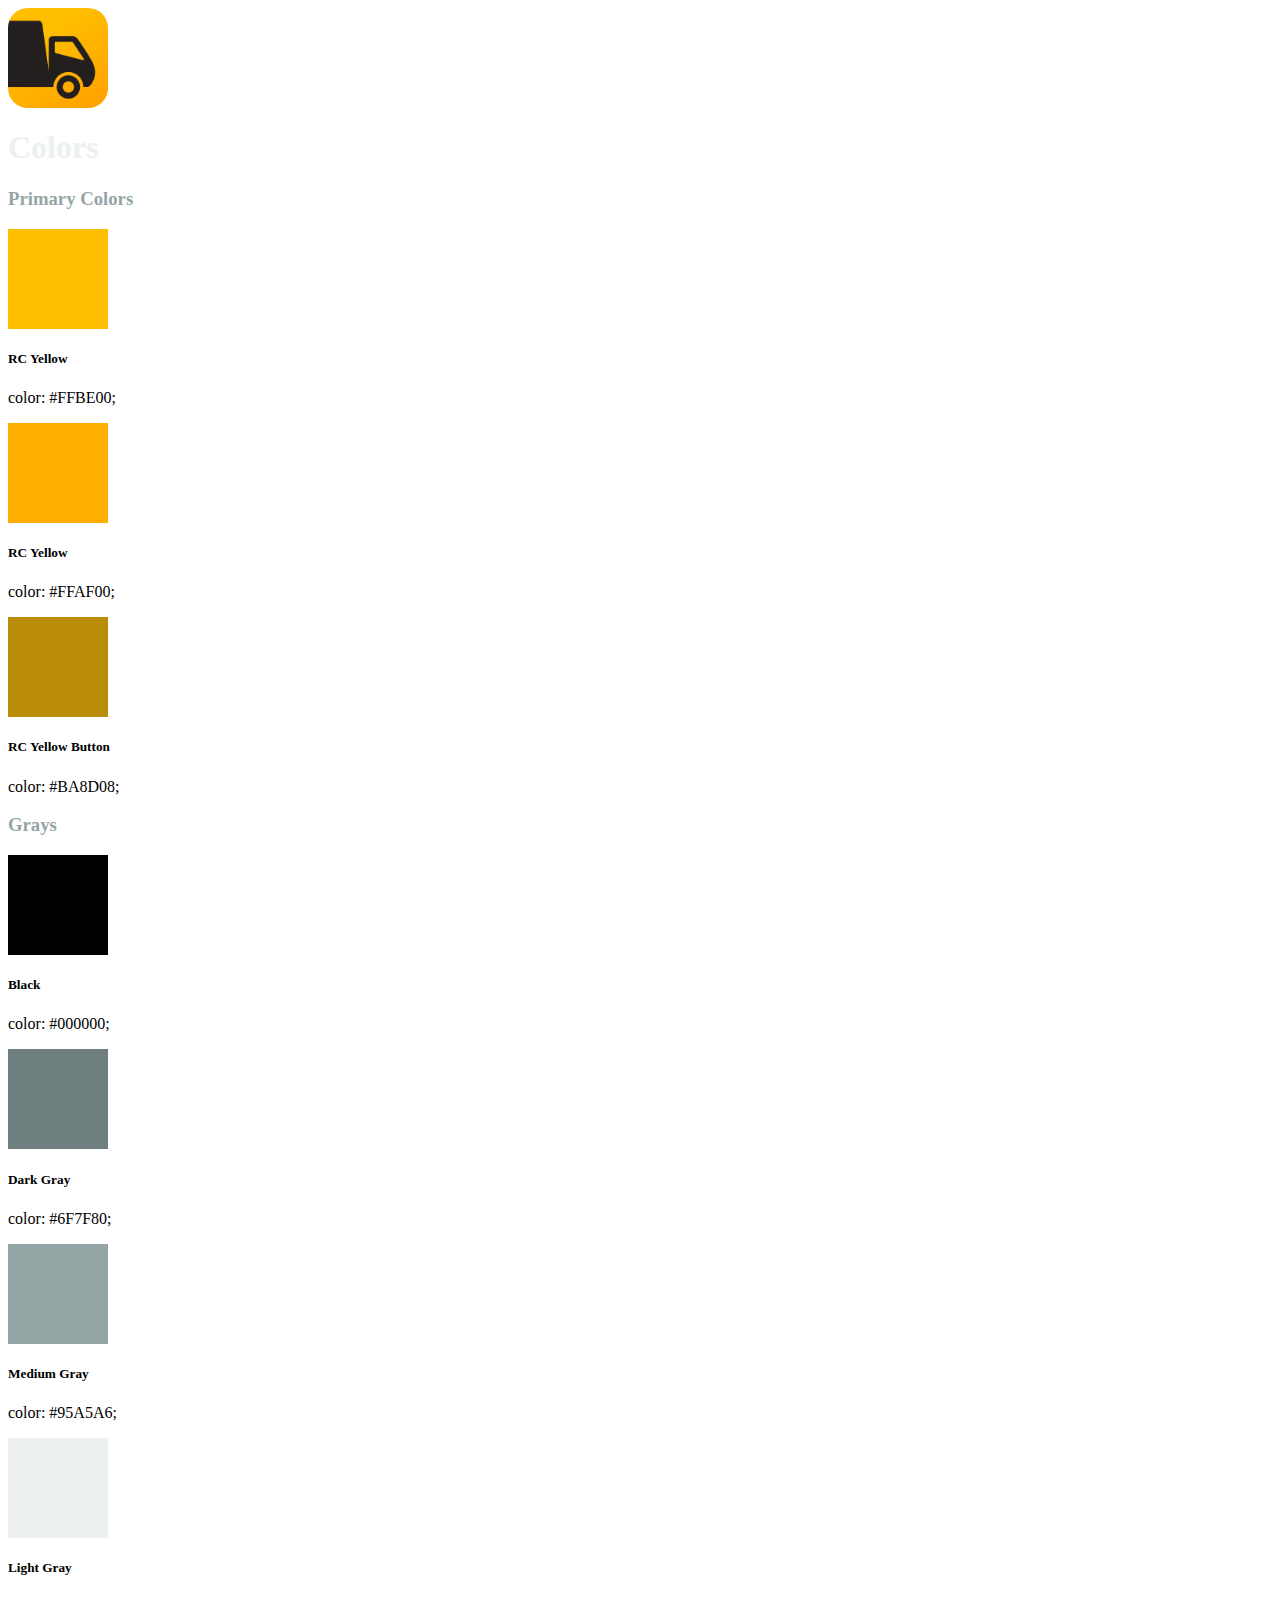
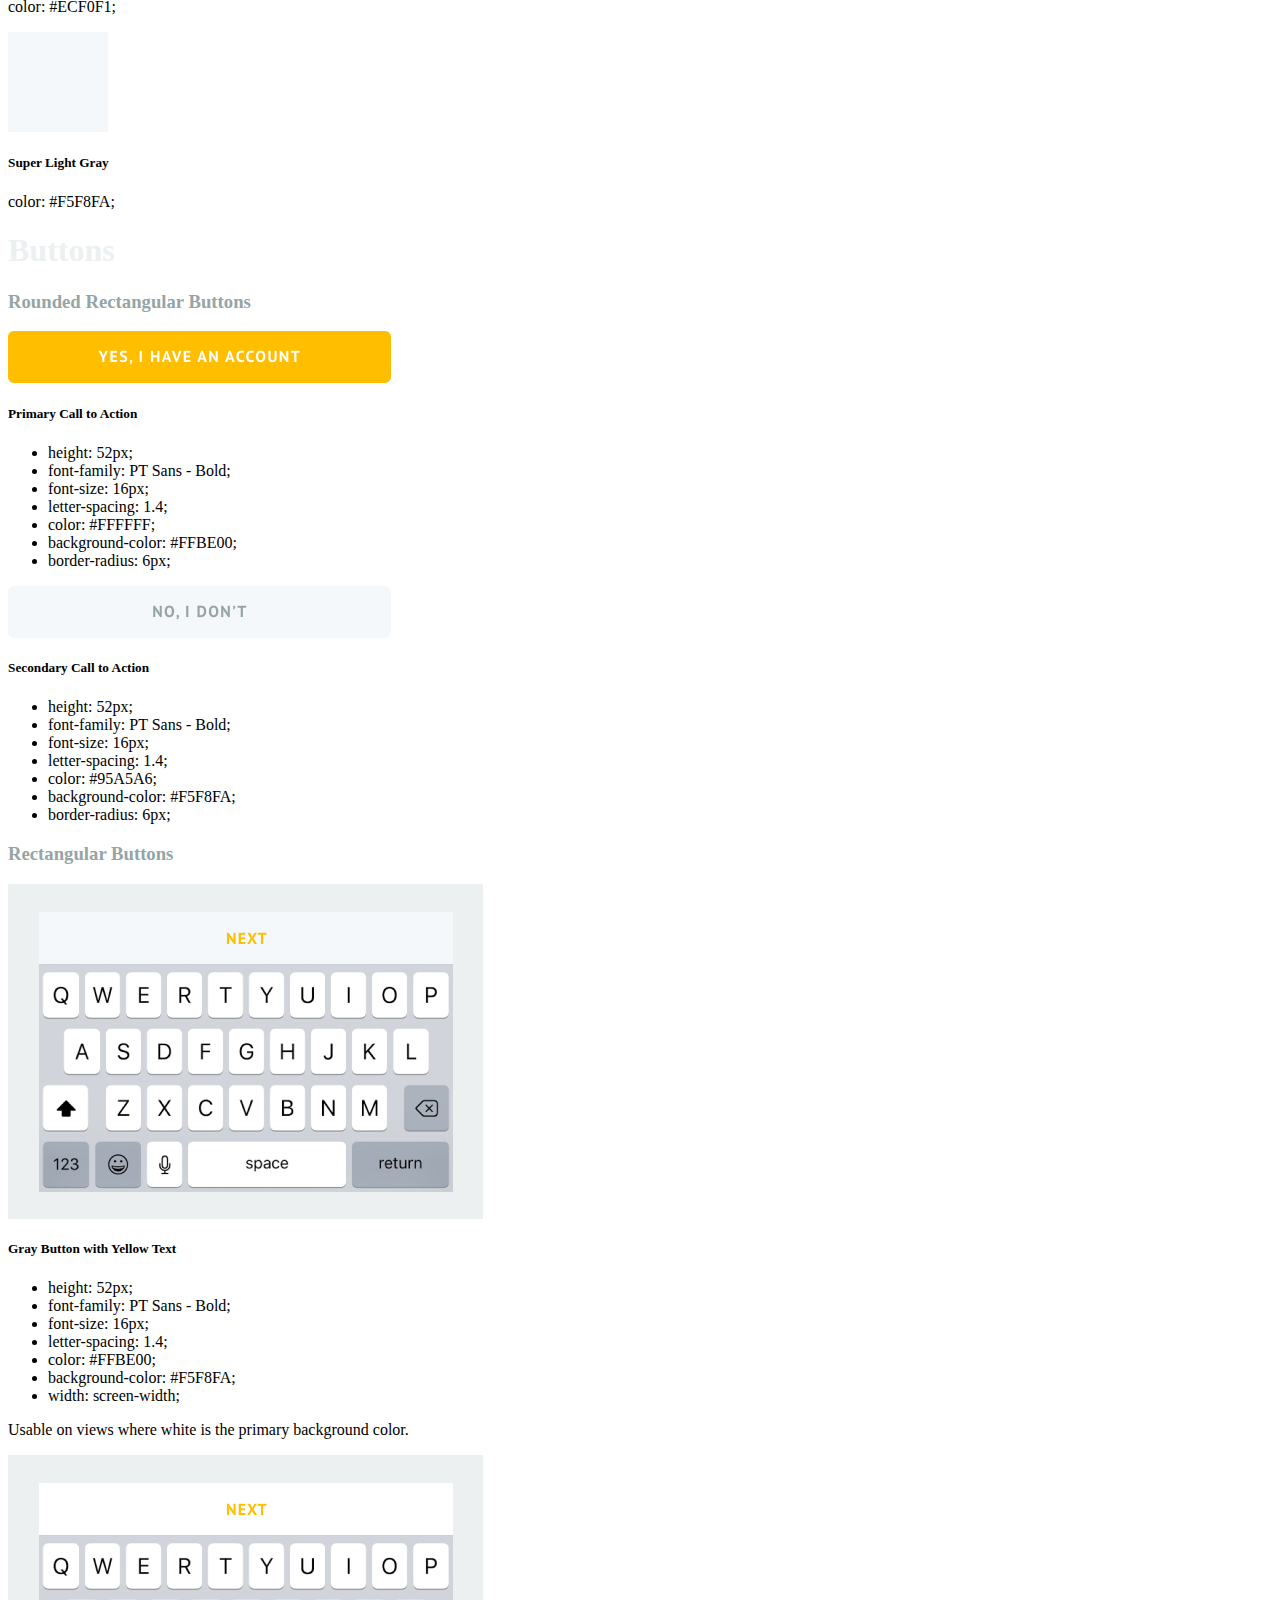
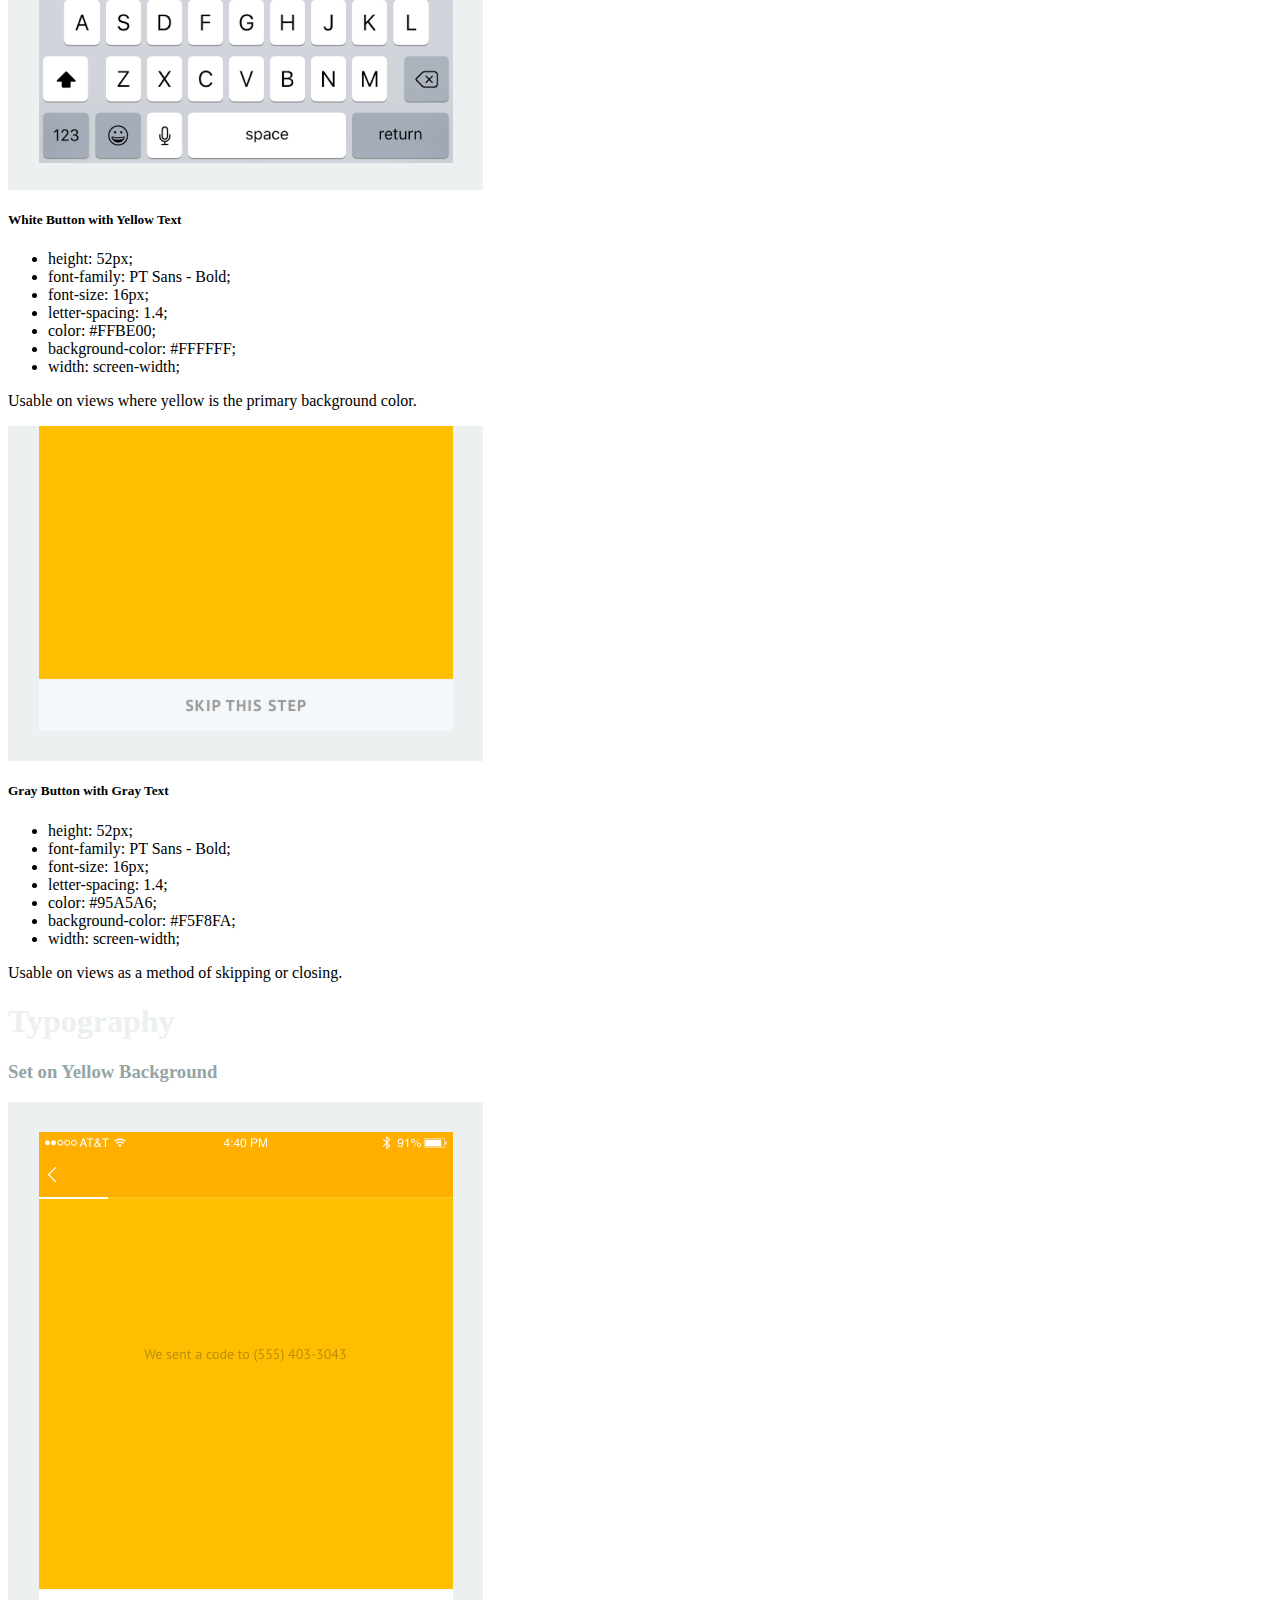
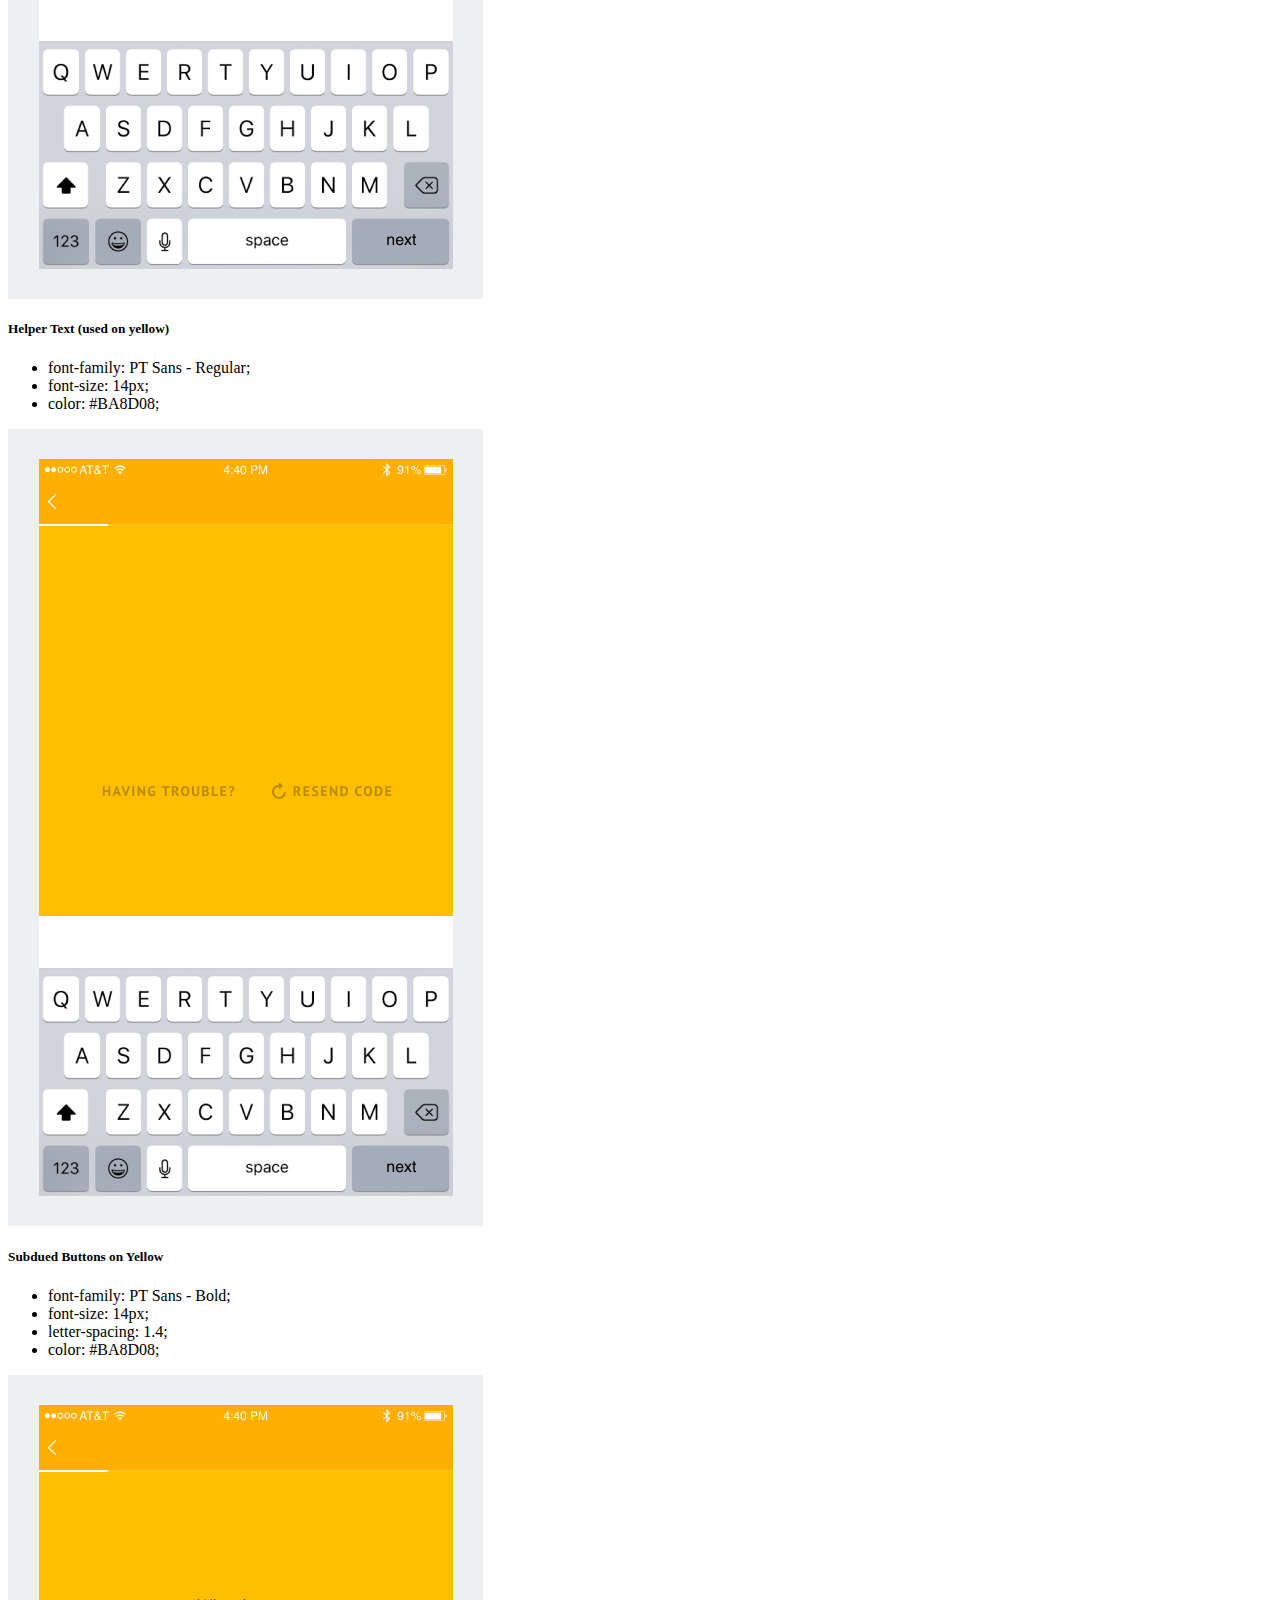
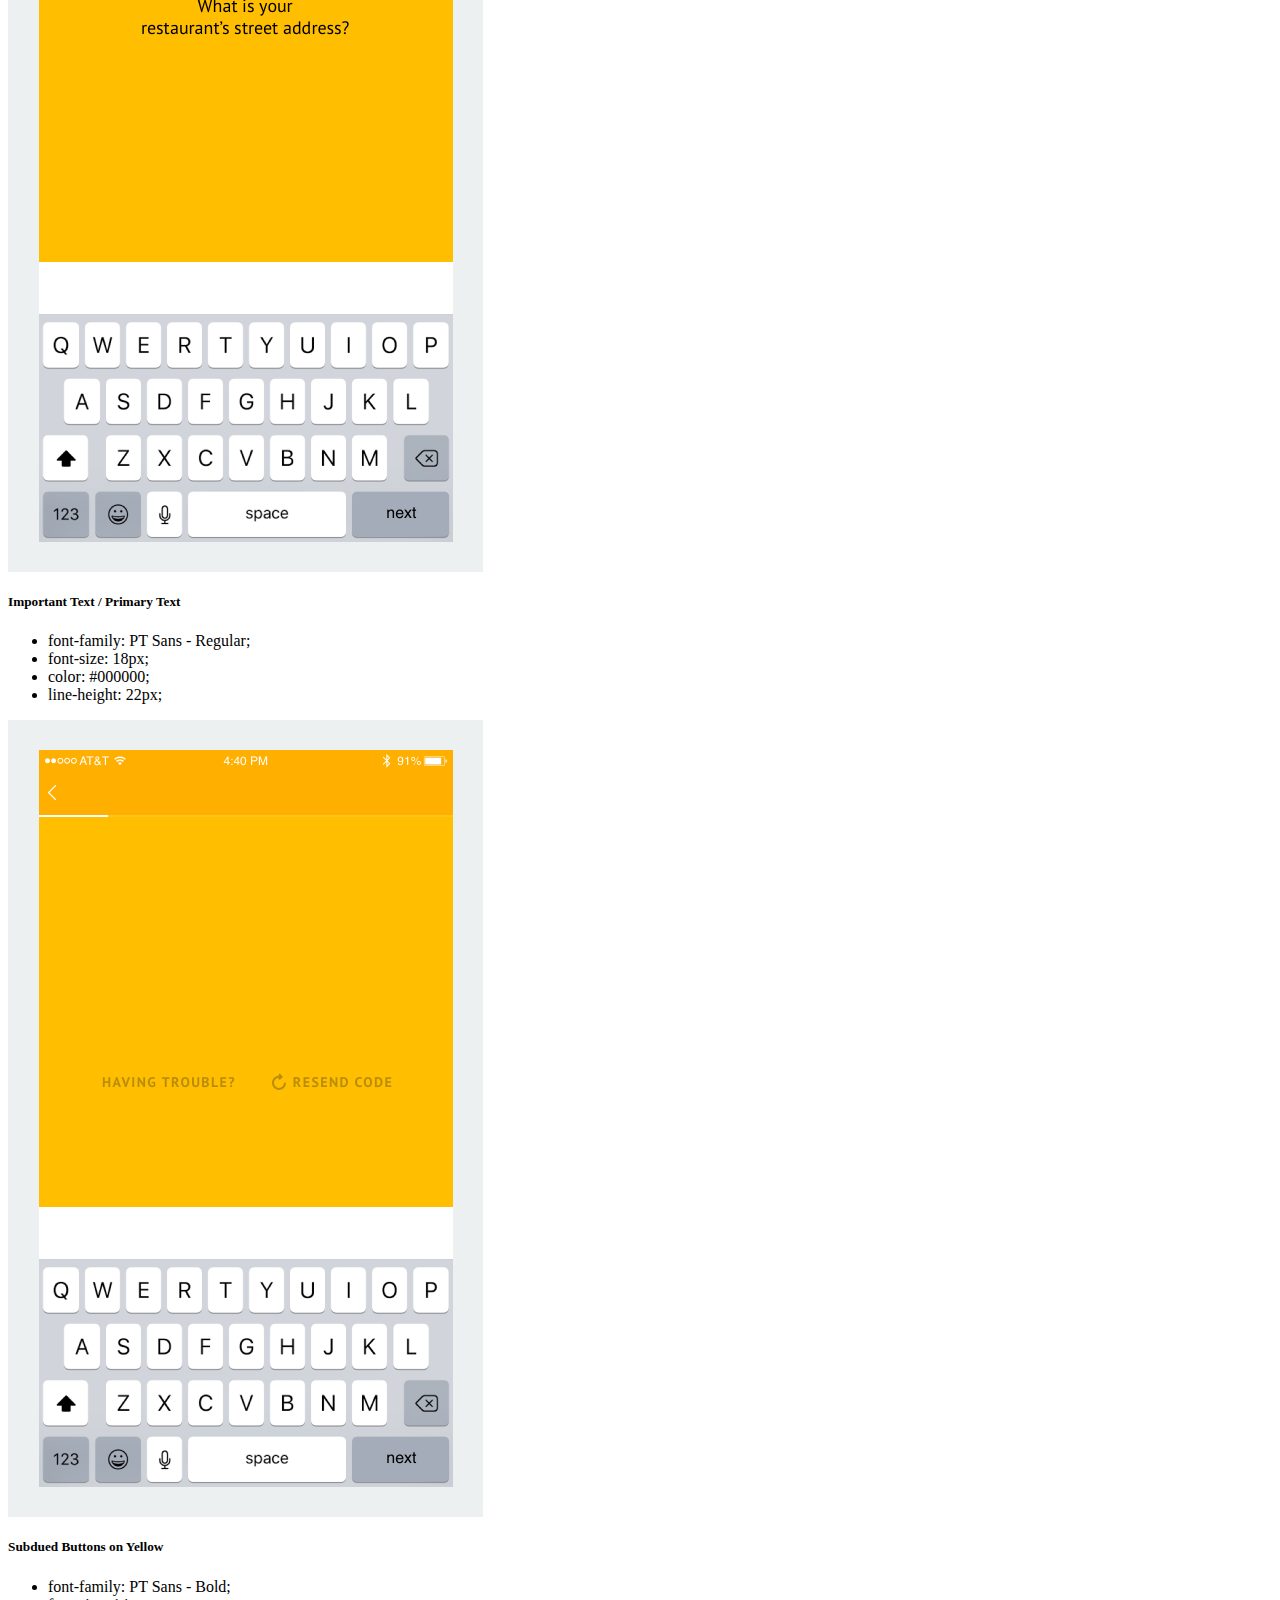
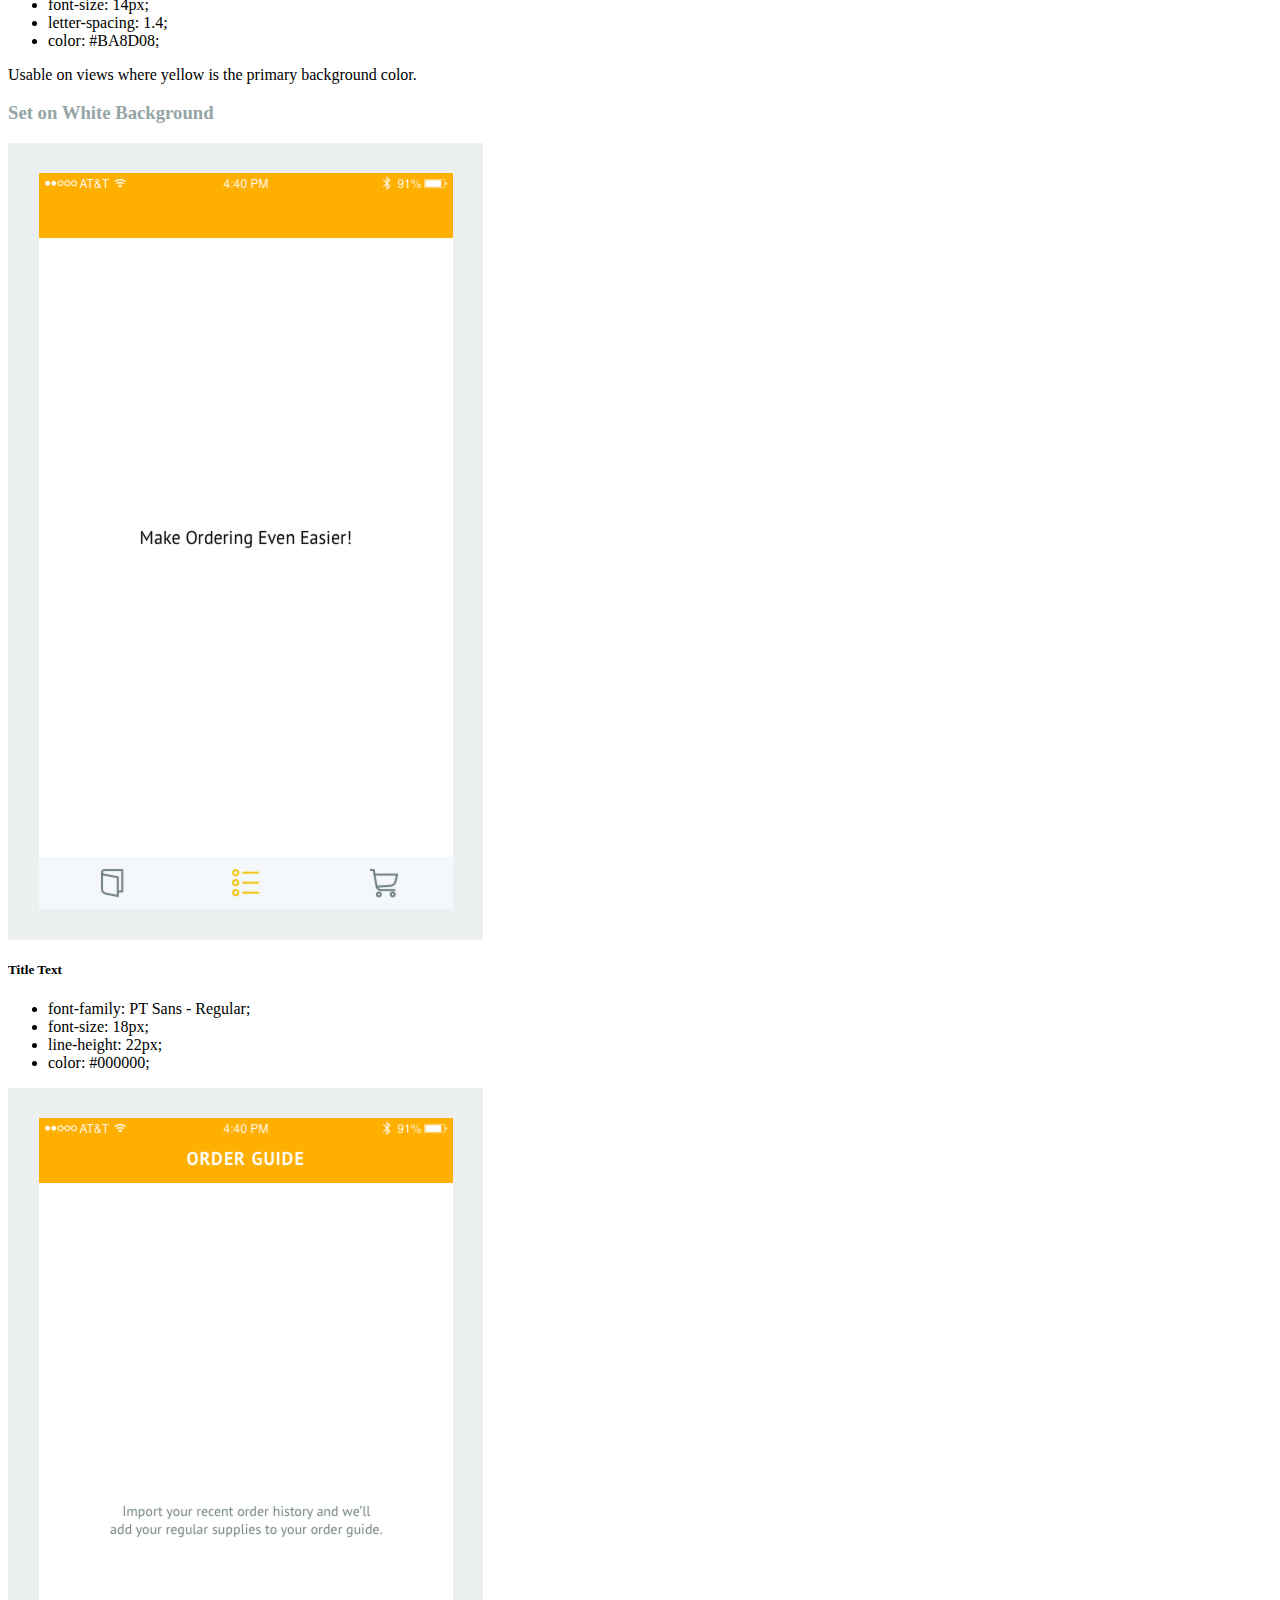
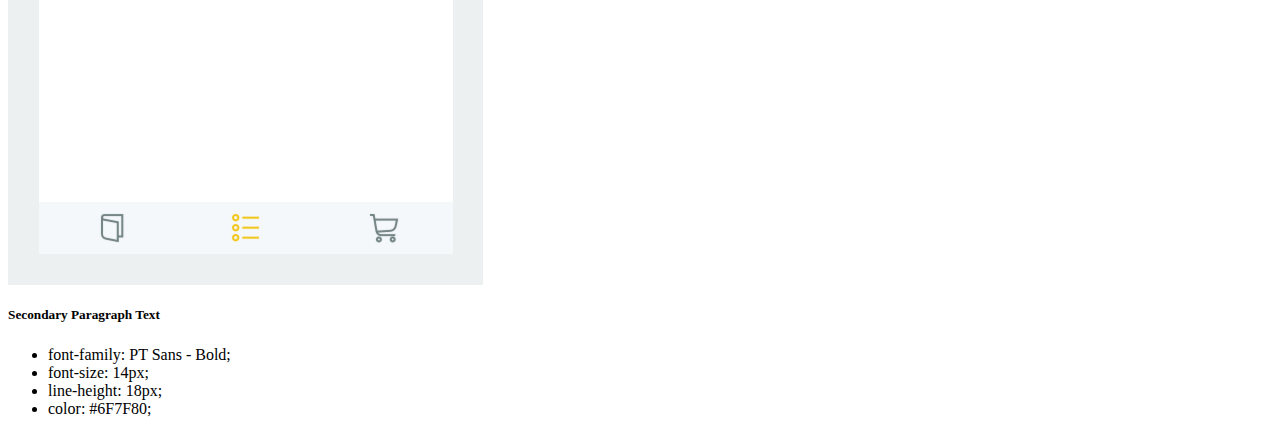
<file: index.html>
<html>
	<head>
		<title>Restaurant Cheetah Style</title>
		<link rel="stylesheet" href="https://maxcdn.bootstrapcdn.com/bootstrap/4.0.0-alpha.6/css/bootstrap.min.css" integrity="sha384-rwoIResjU2yc3z8GV/NPeZWAv56rSmLldC3R/AZzGRnGxQQKnKkoFVhFQhNUwEyJ" crossorigin="anonymous">
		<script src="https://maxcdn.bootstrapcdn.com/bootstrap/4.0.0-alpha.6/js/bootstrap.min.js" integrity="sha384-vBWWzlZJ8ea9aCX4pEW3rVHjgjt7zpkNpZk+02D9phzyeVkE+jo0ieGizqPLForn" crossorigin="anonymous"></script>
		<link rel="stylesheet" href="style.css">
	</head>
	<body>

	<div class="container-fluid">
	  <div class="row">
	    <div class="col-2">
        <img class="mt-4 mb-4" style="width: 100px; height: 100px; border-radius: 20px; overflow: hidden;" src="images/rc-logo.png" />
        <div class="list-group" style="display: none;">
          <a href="#" class="list-group-item list-group-item-action">Colors</a>
          <a href="#" class="list-group-item list-group-item-action">Buttons</a>
          <a href="#" class="list-group-item list-group-item-action">Typography</a>
        </div>
	    </div>

	    <div class="col-10 pt-4 pb-5">

        <h1 class="mb-3">Colors</h1>

        <h3 class="mb-3">Primary Colors</h3>
	      <div class="row">
          <div class="col">
            <div class="media">
              <div class="d-flex mr-3 swatch" style="background-color: #FFBE00;"></div>
              <div class="media-body">
              <h5 class="mt-0">RC Yellow</h5>
              <p>color: #FFBE00;</p>
              </div>
            </div>
          </div>
          <div class="col">
            <div class="media">
              <div class="d-flex mr-3 swatch" style="background-color: #FFAF00;"></div>
              <div class="media-body">
              <h5 class="mt-0">RC Yellow</h5>
              <p>color: #FFAF00;</p>
              </div>
            </div>
          </div>
          <div class="col">
            <div class="media">
              <div class="d-flex mr-3 swatch" style="background-color: #BA8D08;"></div>
              <div class="media-body">
              <h5 class="mt-0">RC Yellow Button</h5>
              <p>color: #BA8D08;</p>
              </div>
            </div>
          </div>
          <div class="col"></div>
          <div class="col"></div>
        </div>

        <h3 class="mt-5 mb-3">Grays</h3>
        <div class="row mb-5">
          <div class="col">
            <div class="media">
              <div class="d-flex mr-3 swatch" style="background-color: #000000;"></div>
              <div class="media-body">
              <h5 class="mt-0">Black</h5>
              <p>color: #000000;</p>
              </div>
            </div>
          </div>
          <div class="col">
            <div class="media">
              <div class="d-flex mr-3 swatch" style="background-color: #6F7F80;"></div>
              <div class="media-body">
              <h5 class="mt-0">Dark Gray</h5>
              <p>color: #6F7F80;</p>
              </div>
            </div>
          </div>
          <div class="col">
            <div class="media">
              <div class="d-flex mr-3 swatch" style="background-color: #95A5A6;"></div>
              <div class="media-body">
              <h5 class="mt-0">Medium Gray</h5>
              <p>color: #95A5A6;</p>
              </div>
            </div>
          </div>
          <div class="col">
            <div class="media">
              <div class="d-flex mr-3 swatch" style="background-color: #ECF0F1;"></div>
              <div class="media-body">
              <h5 class="mt-0">Light Gray</h5>
              <p>color: #ECF0F1;</p>
              </div>
            </div>
          </div>
          <div class="col">
            <div class="media">
              <div class="d-flex mr-3 swatch" style="background-color: #F5F8FA;"></div>
              <div class="media-body">
              <h5 class="mt-0">Super Light Gray</h5>
              <p>color: #F5F8FA;</p>
              </div>
            </div>
          </div>
        </div>

        <a name="rounded-rectangular-button"></a>
        <h1 class="mt-5 mb-3">Buttons</h1> 

        <h3 class="mb-3">Rounded Rectangular Buttons</h3>
        <div class="row">
          <div class="col">
            <div class="media">
              <img class="d-flex mr-3" src="images/yellow-rounded-rectangular-button.png" style="width:383px;">
              <div class="media-body">
                <h5 class="mt-0">Primary Call to Action</h5>
                <ul class="list-unstyled">
                  <li>height: 52px;</li>
                  <li>font-family: PT Sans - Bold;</li>
                  <li>font-size: 16px;</li>
                  <li>letter-spacing: 1.4;
                  <li>color: #FFFFFF;</li>
                  <li>background-color: #FFBE00;</li>
                  <li>border-radius: 6px;</li>
                </ul>
              </div>
            </div>
          </div> <!-- .col -->
          <div class="col">
            <div class="media">
              <img class="d-flex mr-3" src="images/gray-rounded-rectangular-button.png" style="width:383px;">
              <div class="media-body">
                <h5 class="mt-0">Secondary Call to Action</h5>
                <ul class="list-unstyled">
                  <li>height: 52px;</li>
                  <li>font-family: PT Sans - Bold;</li>
                  <li>font-size: 16px;</li>
                  <li>letter-spacing: 1.4;</li>
                  <li>color: #95A5A6;</li>
                  <li>background-color: #F5F8FA;</li>
                  <li>border-radius: 6px;</li>
                </ul>
              </div>
            </div>
          </div> <!-- .col -->
        </div> <!-- .row -->

        <h3 class="mb-3 mt-5">Rectangular Buttons</h3>
        <div class="row">
          <div class="col">
            <div class="media">
              <img class="d-flex mr-3" src="images/gray-yellow-square-button.png" style="width: 475px;">
              <div class="media-body">
                <h5 class="mt-0">Gray Button with Yellow Text</h5>
                <ul class="list-unstyled">
                  <li>height: 52px;</li>
                  <li>font-family: PT Sans - Bold;</li>
                  <li>font-size: 16px;</li>
                  <li>letter-spacing: 1.4;</li>
                  <li>color: #FFBE00;</li>
                  <li>background-color: #F5F8FA;</li>
                  <li>width: screen-width;</li>
                </ul>
                <p>Usable on views where white is the primary background color.</p>
              </div>
            </div>
          </div> <!-- .col -->
          <div class="col">
            <div class="media">
              <img class="d-flex mr-3" src="images/white-yellow-square-button.png" style="width: 475px;">
              <div class="media-body">
                <h5 class="mt-0">White Button with Yellow Text</h5>
                <ul class="list-unstyled">
                  <li>height: 52px;</li>
                  <li>font-family: PT Sans - Bold;</li>
                  <li>font-size: 16px;</li>
                  <li>letter-spacing: 1.4;</li>
                  <li>color: #FFBE00;</li>
                  <li>background-color: #FFFFFF;</li>
                  <li>width: screen-width;</li>
                </ul>
                <p>Usable on views where yellow is the primary background color.</p>
              </div>
            </div>
          </div> <!-- .col -->
        </div> <!-- .row -->
        <div class="row mt-5">
          <div class="col">
            <div class="media">
              <img class="d-flex mr-3" src="images/gray-square-button.png" style="width: 475px;">
              <div class="media-body">
                <h5 class="mt-0">Gray Button with Gray Text</h5>
                <ul class="list-unstyled">
                  <li>height: 52px;</li>
                  <li>font-family: PT Sans - Bold;</li>
                  <li>font-size: 16px;</li>
                  <li>letter-spacing: 1.4;</li>
                  <li>color: #95A5A6;</li>
                  <li>background-color: #F5F8FA;</li>
                  <li>width: screen-width;</li>
                </ul>
                <p>Usable on views as a method of skipping or closing.</p>
              </div>
            </div>
          </div> <!-- .col -->
        </div> <!-- .row -->

        <h1 class="mt-5 mb-3">Typography</h1> 
        <h3 class="mb-3">Set on Yellow Background</h3>
        <div class="row mb-5">
          <div class="col">
            <div class="media">
              <img class="d-flex mr-3" src="images/helper_text.png" style="width: 475px;">
              <div class="media-body">
                <h5 class="mt-0">Helper Text (used on yellow)</h5>
                <ul class="list-unstyled">
                  <li>font-family: PT Sans - Regular;</li>
                  <li>font-size: 14px;</li>
                  <li>color: #BA8D08;</li>
                </ul>
              </div>
            </div>
          </div> <!-- .col -->
          <div class="col">
            <div class="media">
              <img class="d-flex mr-3" src="images/subdued_buttons.png" style="width: 475px;">
              <div class="media-body">
                <h5 class="mt-0">Subdued Buttons on Yellow</h5>
                <ul class="list-unstyled">
                  <li>font-family: PT Sans - Bold;</li>
                  <li>font-size: 14px;</li>
                  <li>letter-spacing: 1.4;</li>
                  <li>color: #BA8D08;</li>
                </ul>
              </div>
            </div>
          </div> <!-- .col -->
        </div> <!-- .row -->
        <div class="row">
          <div class="col">
            <div class="media">
              <img class="d-flex mr-3" src="images/title_text_on_yellow.png" style="width: 475px;">
              <div class="media-body">
                <h5 class="mt-0">Important Text / Primary Text</h5>
                <ul class="list-unstyled">
                  <li>font-family: PT Sans - Regular;</li>
                  <li>font-size: 18px;</li>
                  <li>color: #000000;</li>
                  <li>line-height: 22px;</li>
                </ul>
              </div>
            </div>
          </div> <!-- .col -->
          <div class="col">
            <div class="media">
              <img class="d-flex mr-3" src="images/subdued_buttons.png" style="width: 475px;">
              <div class="media-body">
                <h5 class="mt-0">Subdued Buttons on Yellow</h5>
                <ul class="list-unstyled">
                  <li>font-family: PT Sans - Bold;</li>
                  <li>font-size: 14px;</li>
                  <li>letter-spacing: 1.4;</li>
                  <li>color: #BA8D08;</li>
                </ul>
                <p>Usable on views where yellow is the primary background color.</p>
              </div>
            </div>
          </div> <!-- .col -->
        </div> <!-- .row -->

        <h3 class="mb-3 mt-5">Set on White Background</h3>
        <div class="row mb-5">
          <div class="col">
            <div class="media">
              <img class="d-flex mr-3" src="images/title_text_on_white.png" style="width: 475px;">
              <div class="media-body">
                <h5 class="mt-0">Title Text</h5>
                <ul class="list-unstyled">
                  <li>font-family: PT Sans - Regular;</li>
                  <li>font-size: 18px;</li>
                  <li>line-height: 22px;</li>
                  <li>color: #000000;</li>
                </ul>
              </div>
            </div>
          </div> <!-- .col -->
          <div class="col">
            <div class="media">
              <img class="d-flex mr-3" src="images/paragraph_text_on_white.png" style="width: 475px;">
              <div class="media-body">
                <h5 class="mt-0">Secondary Paragraph Text</h5>
                <ul class="list-unstyled">
                  <li>font-family: PT Sans - Bold;</li>
                  <li>font-size: 14px;</li>
                  <li>line-height: 18px;</li>
                  <li>color: #6F7F80;</li>
                </ul>
              </div>
            </div>
          </div> <!-- .col -->
        </div> <!-- .row -->

      </div> <!-- .col-10 -->
	  </div> <!-- .row -->
	</div> <!-- .container-fluid -->

	</body>
</html>
</file>
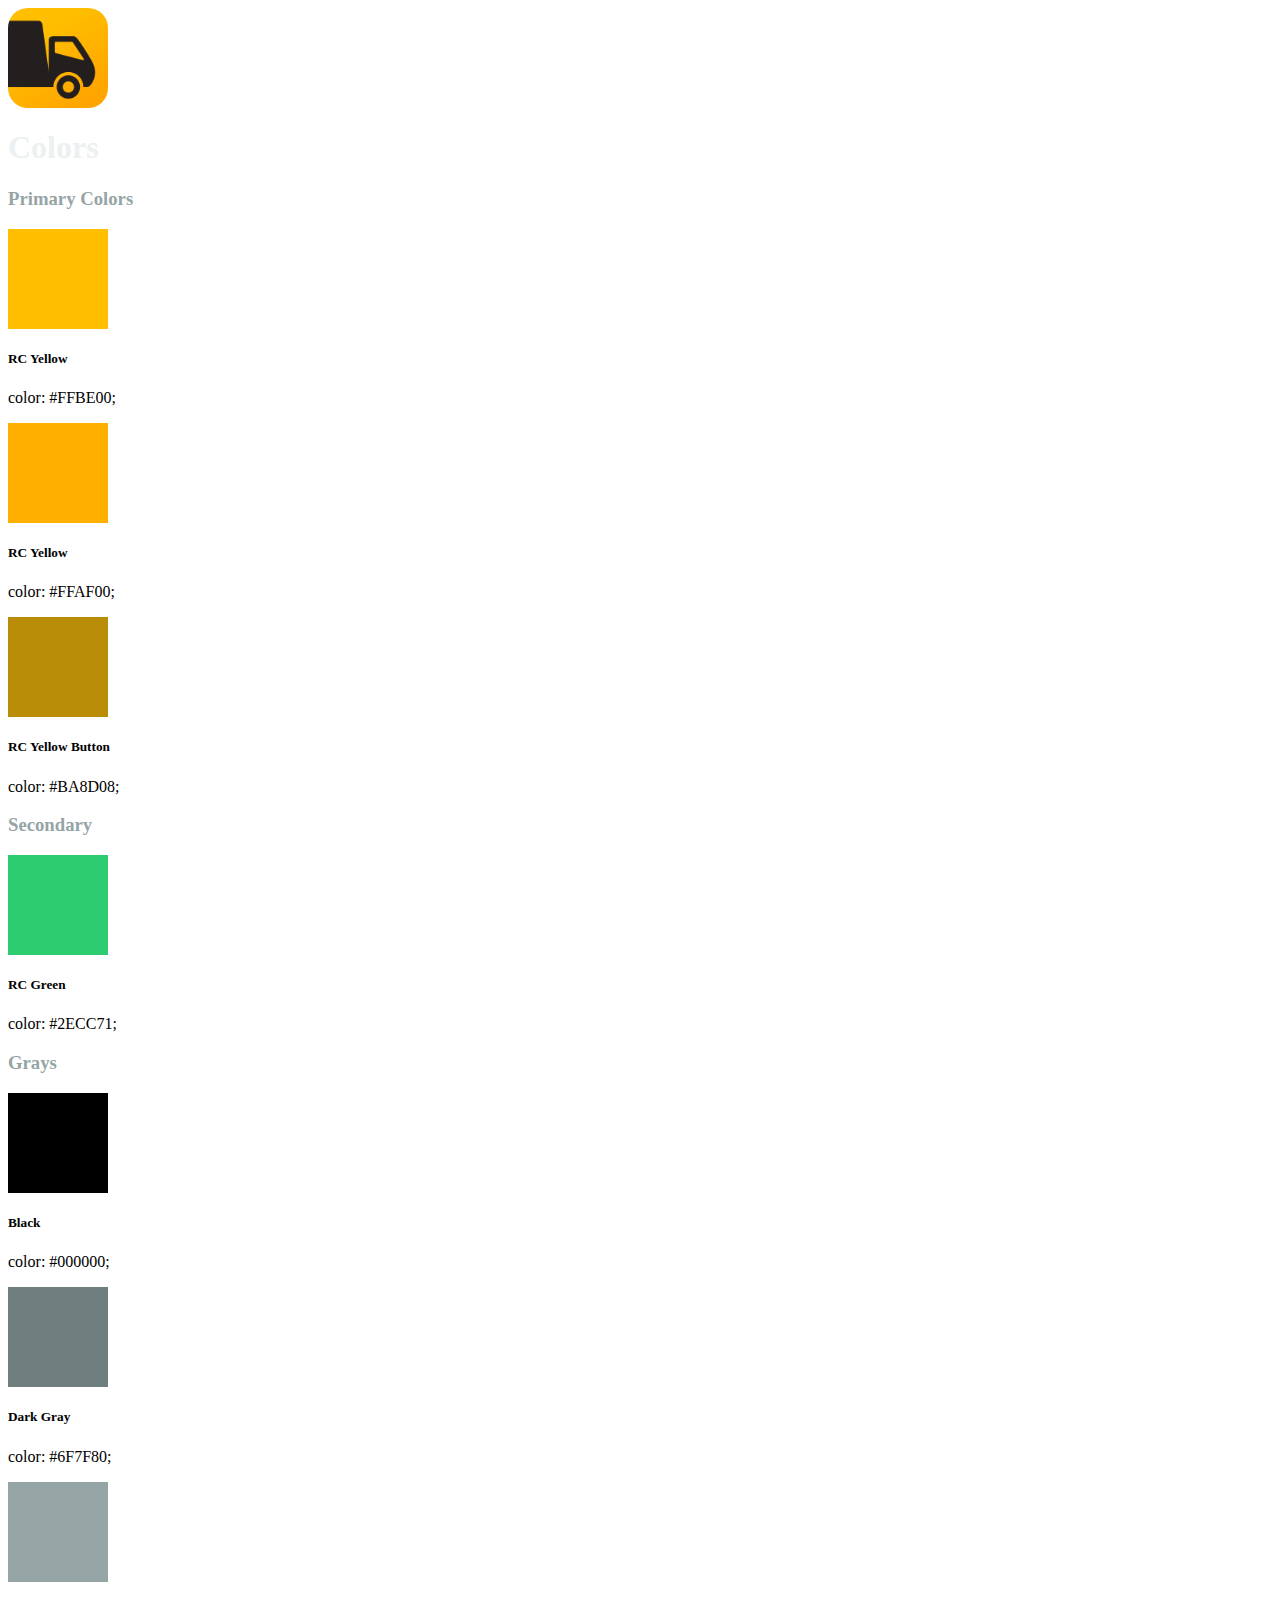
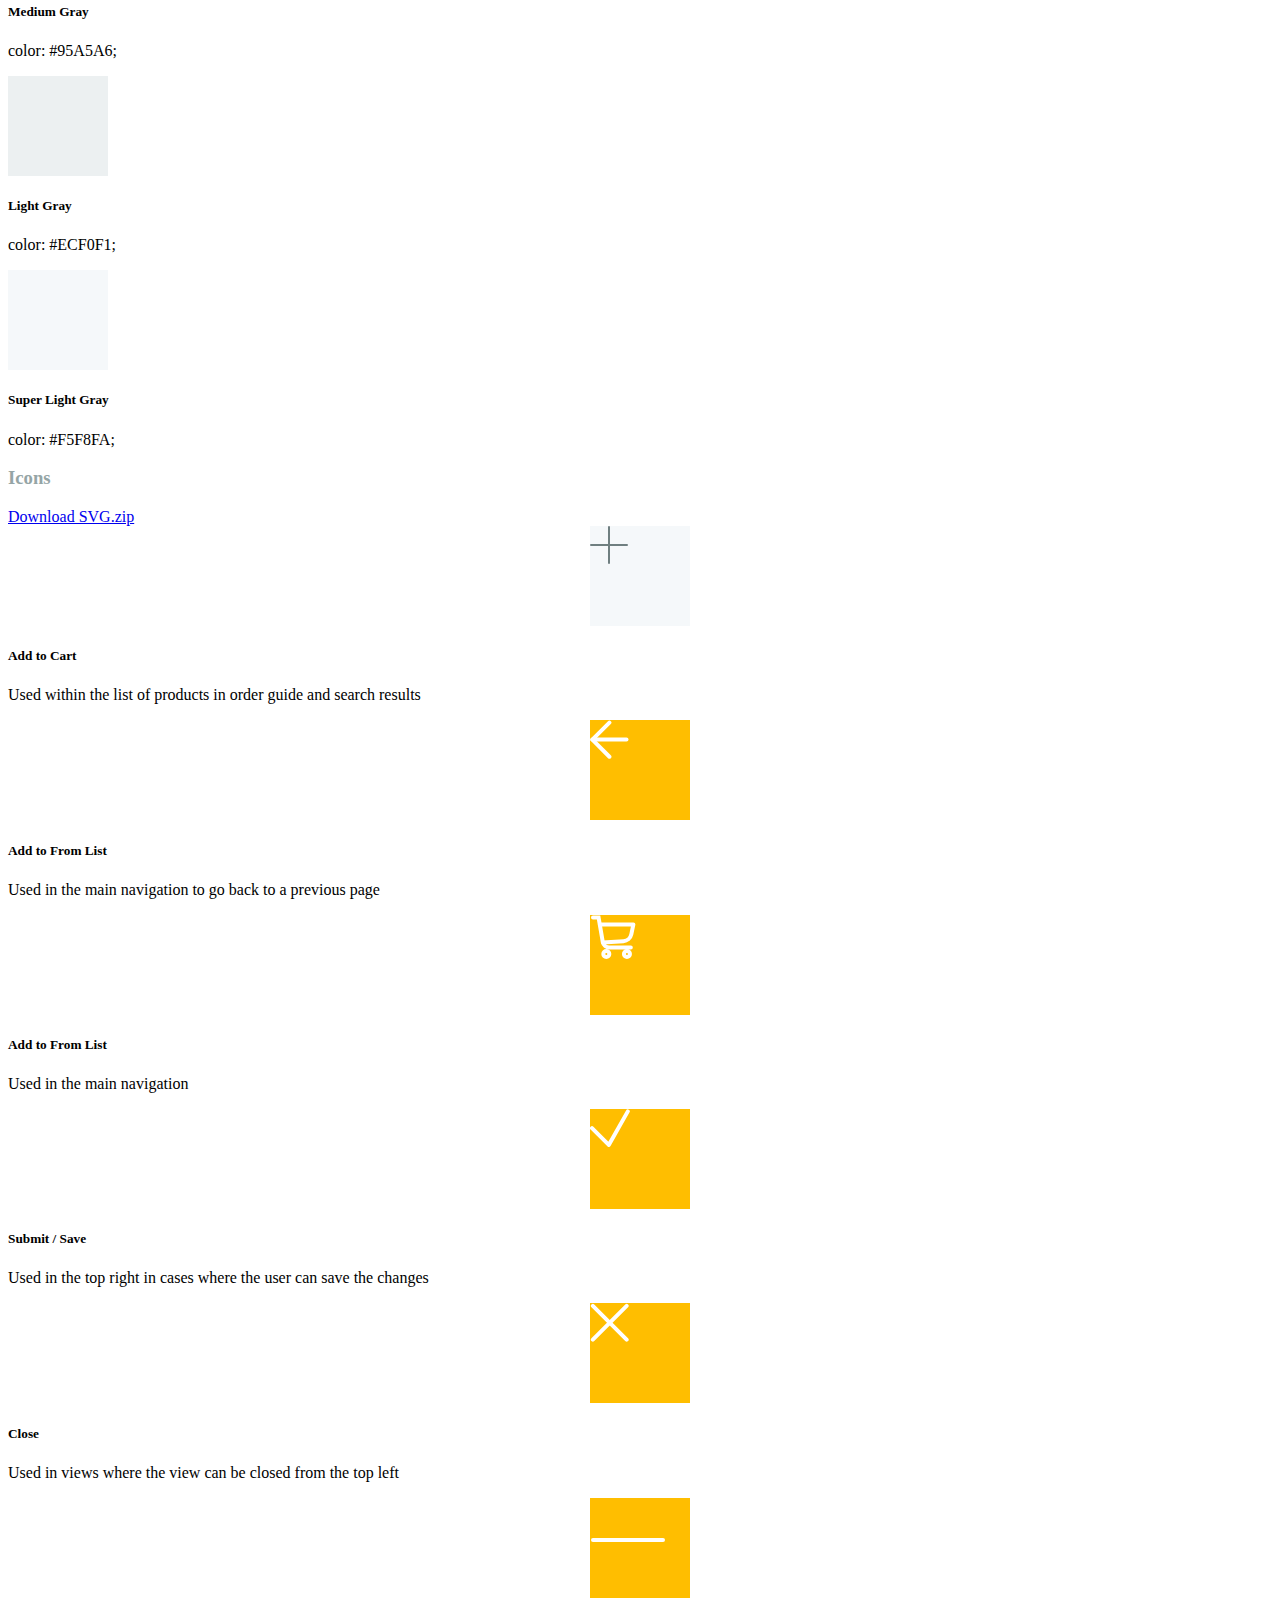
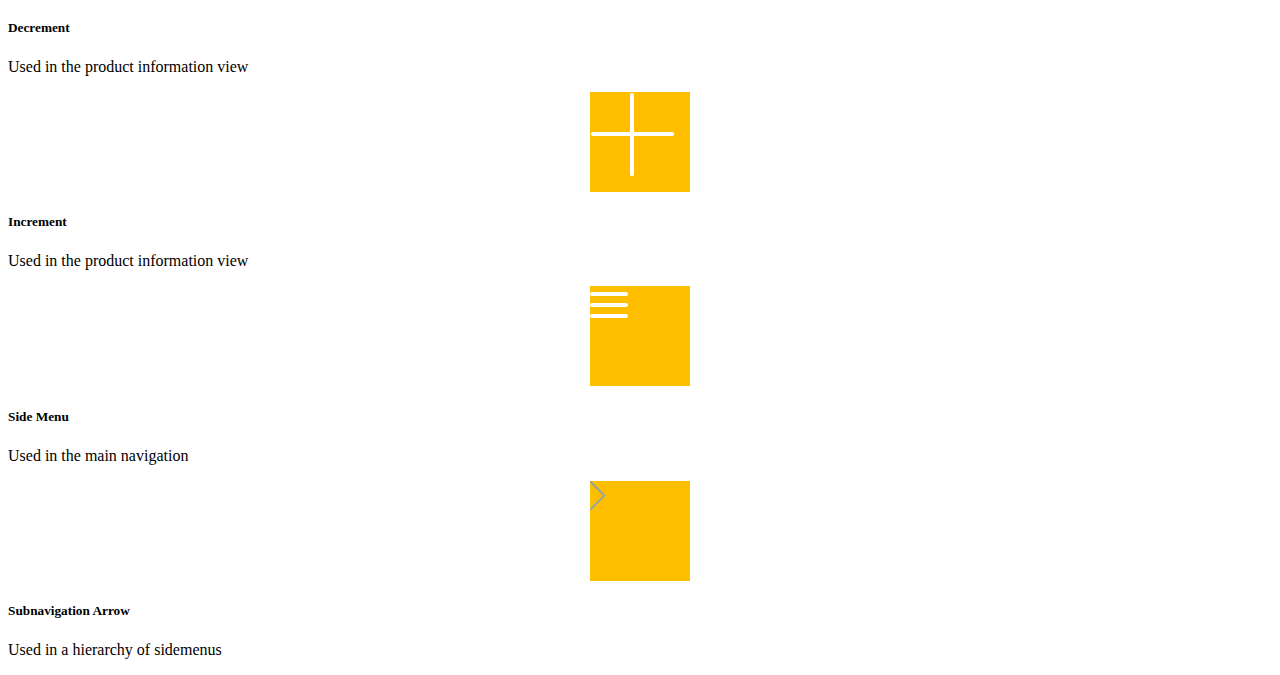
<file: android.html>
<html>
	<head>
		<title>Restaurant Cheetah Style Guide</title>
		<link rel="stylesheet" href="https://maxcdn.bootstrapcdn.com/bootstrap/4.0.0-alpha.6/css/bootstrap.min.css" integrity="sha384-rwoIResjU2yc3z8GV/NPeZWAv56rSmLldC3R/AZzGRnGxQQKnKkoFVhFQhNUwEyJ" crossorigin="anonymous">
		<script src="https://maxcdn.bootstrapcdn.com/bootstrap/4.0.0-alpha.6/js/bootstrap.min.js" integrity="sha384-vBWWzlZJ8ea9aCX4pEW3rVHjgjt7zpkNpZk+02D9phzyeVkE+jo0ieGizqPLForn" crossorigin="anonymous"></script>
		<link rel="stylesheet" href="style.css">
	</head>
	<body>

	<div class="container-fluid">
	  <div class="row">
	    <div class="col-2">
        <img class="mt-4 mb-4" style="width: 100px; height: 100px; border-radius: 20px; overflow: hidden;" src="images/rc-logo.png" />
        <div class="list-group" style="display: none;">
          <a href="#" class="list-group-item list-group-item-action">Colors</a>
          <a href="#" class="list-group-item list-group-item-action">Buttons</a>
          <a href="#" class="list-group-item list-group-item-action">Typography</a>
        </div>
	    </div>

	    <div class="col-10 pt-4 pb-5">

        <h1 class="mb-3">Colors</h1>

        <h3 class="mb-3">Primary Colors</h3>
	      <div class="row">
          <div class="col">
            <div class="media">
              <div class="d-flex mr-3 swatch" style="background-color: #FFBE00;"></div>
              <div class="media-body">
              <h5 class="mt-0">RC Yellow</h5>
              <p>color: #FFBE00;</p>
              </div>
            </div>
          </div>
          <div class="col">
            <div class="media">
              <div class="d-flex mr-3 swatch" style="background-color: #FFAF00;"></div>
              <div class="media-body">
              <h5 class="mt-0">RC Yellow</h5>
              <p>color: #FFAF00;</p>
              </div>
            </div>
          </div>
          <div class="col">
            <div class="media">
              <div class="d-flex mr-3 swatch" style="background-color: #BA8D08;"></div>
              <div class="media-body">
              <h5 class="mt-0">RC Yellow Button</h5>
              <p>color: #BA8D08;</p>
              </div>
            </div>
          </div>
          <div class="col"></div>
          <div class="col"></div>
        </div>

        <h3 class="mt-5 mb-3">Secondary</h3>
        <div class="row">
          <div class="col">
            <div class="media">
              <div class="d-flex mr-3 swatch" style="background-color: #2ECC71;"></div>
              <div class="media-body">
              <h5 class="mt-0">RC Green</h5>
              <p>color: #2ECC71;</p>
              </div>
            </div>
          </div>
          <div class="col"></div>
          <div class="col"></div>
          <div class="col"></div>
          <div class="col"></div>
        </div>

        <h3 class="mt-5 mb-3">Grays</h3>
        <div class="row mb-5">
          <div class="col">
            <div class="media">
              <div class="d-flex mr-3 swatch" style="background-color: #000000;"></div>
              <div class="media-body">
              <h5 class="mt-0">Black</h5>
              <p>color: #000000;</p>
              </div>
            </div>
          </div>
          <div class="col">
            <div class="media">
              <div class="d-flex mr-3 swatch" style="background-color: #6F7F80;"></div>
              <div class="media-body">
              <h5 class="mt-0">Dark Gray</h5>
              <p>color: #6F7F80;</p>
              </div>
            </div>
          </div>
          <div class="col">
            <div class="media">
              <div class="d-flex mr-3 swatch" style="background-color: #95A5A6;"></div>
              <div class="media-body">
              <h5 class="mt-0">Medium Gray</h5>
              <p>color: #95A5A6;</p>
              </div>
            </div>
          </div>
          <div class="col">
            <div class="media">
              <div class="d-flex mr-3 swatch" style="background-color: #ECF0F1;"></div>
              <div class="media-body">
              <h5 class="mt-0">Light Gray</h5>
              <p>color: #ECF0F1;</p>
              </div>
            </div>
          </div>
          <div class="col">
            <div class="media">
              <div class="d-flex mr-3 swatch" style="background-color: #F5F8FA;"></div>
              <div class="media-body">
              <h5 class="mt-0">Super Light Gray</h5>
              <p>color: #F5F8FA;</p>
              </div>
            </div>
          </div>
        </div>

        <h3 class="mt-5 mb-3">Icons</h3>
        <a class="mb-5 btn-lg btn-primary" href="files/svg.zip">Download SVG.zip</a>
        <div class="row mb-5 mt-5">
          <div class="col">
            <div class="media">
              <div class="d-flex mr-3 swatch align-center" style="background-color: #F5F8FA;"><img src="images/svg/add-to-cart-from-list.svg" /></div>
              <div class="media-body">
              <h5 class="mt-0">Add to Cart</h5>
              <p>Used within the list of products in order guide and search results</p>
              </div>
            </div>
          </div>
          <div class="col">
            <div class="media">
              <div class="d-flex mr-3 swatch align-center icon-background"><img src="images/svg/back-arrow.svg" /></div>
              <div class="media-body">
              <h5 class="mt-0">Add to From List</h5>
              <p>Used in the main navigation to go back to a previous page</p>
              </div>
            </div>
          </div>
          <div class="col">
            <div class="media">
              <div class="d-flex mr-3 swatch align-center icon-background"><img src="images/svg/cart.svg" /></div>
              <div class="media-body">
              <h5 class="mt-0">Add to From List</h5>
              <p>Used in the main navigation</p>
              </div>
            </div>
          </div>
          <div class="col">
            <div class="media">
              <div class="d-flex mr-3 swatch align-center icon-background"><img src="images/svg/checkmark.svg" /></div>
              <div class="media-body">
              <h5 class="mt-0">Submit / Save</h5>
              <p>Used in the top right in cases where the user can save the changes</p>
              </div>
            </div>
          </div>
          <div class="col">
            <div class="media">
              <div class="d-flex mr-3 swatch align-center icon-background"><img src="images/svg/close.svg" /></div>
              <div class="media-body">
              <h5 class="mt-0">Close</h5>
              <p>Used in views where the view can be closed from the top left</p>
              </div>
            </div>
          </div>
        </div>
        <div class="row mb-5 mt-5" >
          <div class="col">
            <div class="media">
              <div class="d-flex mr-3 swatch align-center icon-background"><img src="images/svg/decrement.svg" /></div>
              <div class="media-body">
              <h5 class="mt-0">Decrement</h5>
              <p>Used in the product information view</p>
              </div>
            </div>
          </div>
          <div class="col">
            <div class="media">
              <div class="d-flex mr-3 swatch align-center icon-background"><img src="images/svg/increment.svg" /></div>
              <div class="media-body">
              <h5 class="mt-0">Increment</h5>
              <p>Used in the product information view</p>
              </div>
            </div>
          </div>
          <div class="col">
            <div class="media">
              <div class="d-flex mr-3 swatch align-center icon-background"><img src="images/svg/side-menu.svg" /></div>
              <div class="media-body">
              <h5 class="mt-0">Side Menu</h5>
              <p>Used in the main navigation</p>
              </div>
            </div>
          </div>
          <div class="col">
            <div class="media">
              <div class="d-flex mr-3 swatch align-center icon-background"><img src="images/svg/utility-page-subnavigation.svg" /></div>
              <div class="media-body">
              <h5 class="mt-0">Subnavigation Arrow</h5>
              <p>Used in a hierarchy of sidemenus</p>
              </div>
            </div>
          </div>
          <div class="col">
          </div>
        </div>

      </div> <!-- .col-10 -->
	  </div> <!-- .row -->
	</div> <!-- .container-fluid -->

	</body>
</html>
</file>
<file: style.css>
.swatch {
	height: 100px;
	width: 100px;
}

h3 {
	color: #95A5A6;
}

h1 {
	color: #ECF0F1;
}

h2 {
	color: #95A5A6;
}

.align-center, .align-center img {
	margin-left: auto;
	margin-right: auto;
}

.icon-background { 
	background-color: #FFBE00;
}
</file>
